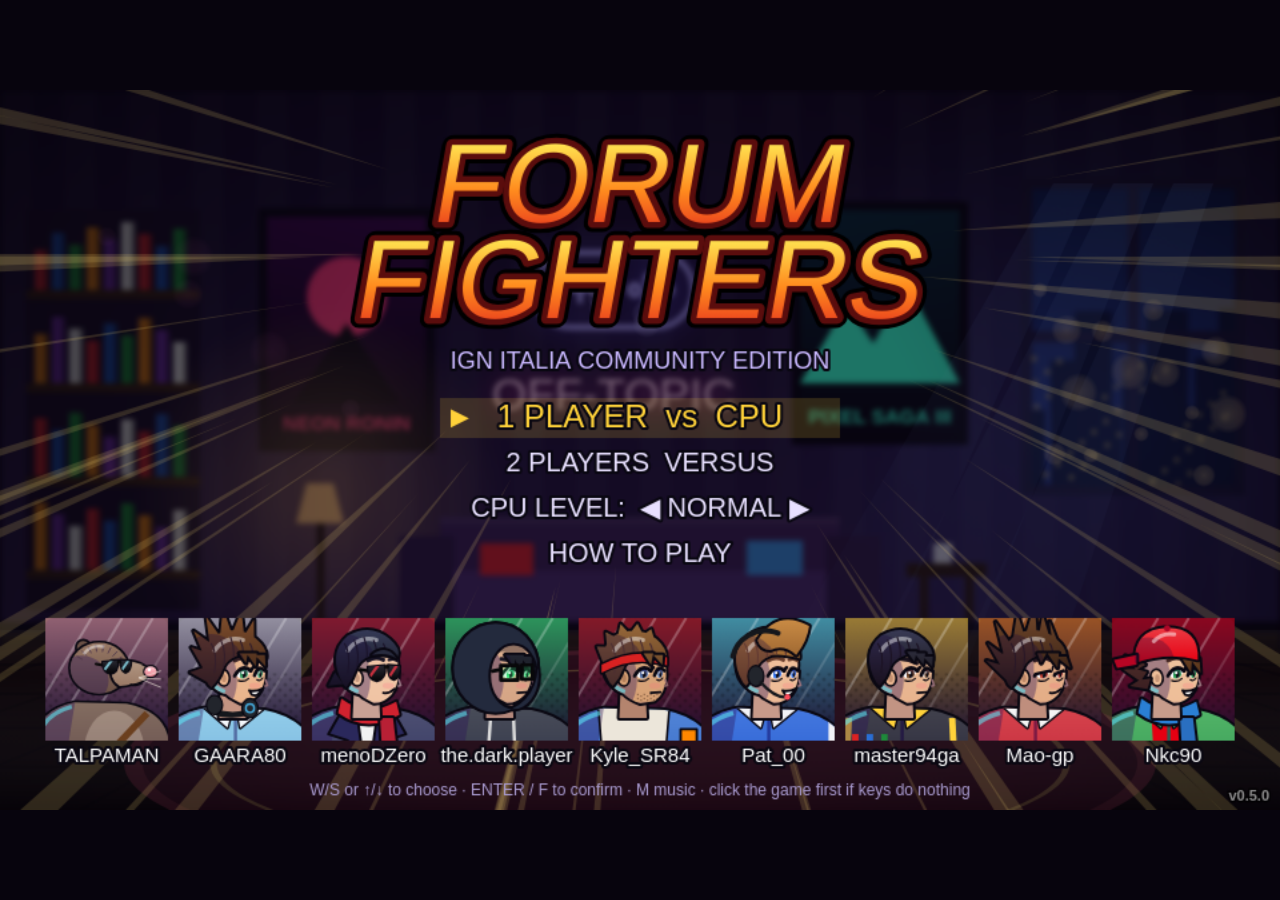
<file: index.html>
<!DOCTYPE html>
<html lang="en">
<head>
<meta charset="utf-8">
<meta name="viewport" content="width=device-width,initial-scale=1">
<title>Forum Fighters</title>
<link rel="stylesheet" href="css/style.css">
</head>
<body>
<canvas id="c" width="960" height="540" tabindex="0"></canvas>

<!-- Classic scripts (not ES modules) so the game also runs when opened straight from disk.
     Load order matters: each file only uses what the files above it define. -->

<!-- Core: constants, version, input, sound effects, music, canvas helpers -->
<script src="js/core/utils.js"></script>
<script src="js/core/version.js"></script>
<script src="js/core/input.js"></script>
<script src="js/core/audio.js"></script>
<script src="js/core/music.js"></script>
<script src="js/render/draw-helpers.js"></script>
<script src="js/render/anime-face.js"></script>

<!-- Fighter registry + one file per fighter -->
<script src="js/game/registry.js"></script>
<script src="js/characters/talpaman.js"></script>
<script src="js/characters/gaara80.js"></script>
<script src="js/characters/menodzero.js"></script>
<script src="js/characters/the-dark-player.js"></script>
<script src="js/characters/kyle-sr84.js"></script>
<script src="js/characters/pat-00.js"></script>
<script src="js/characters/master94ga.js"></script>
<script src="js/characters/mao-gp.js"></script>
<script src="js/characters/nkc90.js"></script>

<!-- Rendering -->
<script src="js/render/fighter-render.js"></script>
<script src="js/render/stage.js"></script>

<!-- Game logic -->
<script src="js/game/state.js"></script>
<script src="js/game/combat.js"></script>
<script src="js/game/projectiles.js"></script>
<script src="js/game/fighter.js"></script>
<script src="js/game/ai.js"></script>
<script src="js/game/effects.js"></script>

<!-- Scenes -->
<script src="js/scenes/hud.js"></script>
<script src="js/scenes/title.js"></script>
<script src="js/scenes/select.js"></script>
<script src="js/scenes/fight.js"></script>
<script src="js/scenes/result.js"></script>

<!-- Main loop -->
<script src="js/main.js"></script>
</body>
</html>
</file>
<file: css/style.css>
/* Forum Fighters — page shell. The game itself is drawn on the canvas. */
html,
body {
  margin: 0;
  height: 100%;
  background: #07040d;
  overflow: hidden;
}

body {
  display: flex;
  align-items: center;
  justify-content: center;
}

/* Keep the 960x540 canvas at 16:9, as large as the window allows */
canvas {
  display: block;
  width: min(100vw, 177.78vh);
  height: min(56.25vw, 100vh);
  outline: none;
  touch-action: none;
}
</file>
